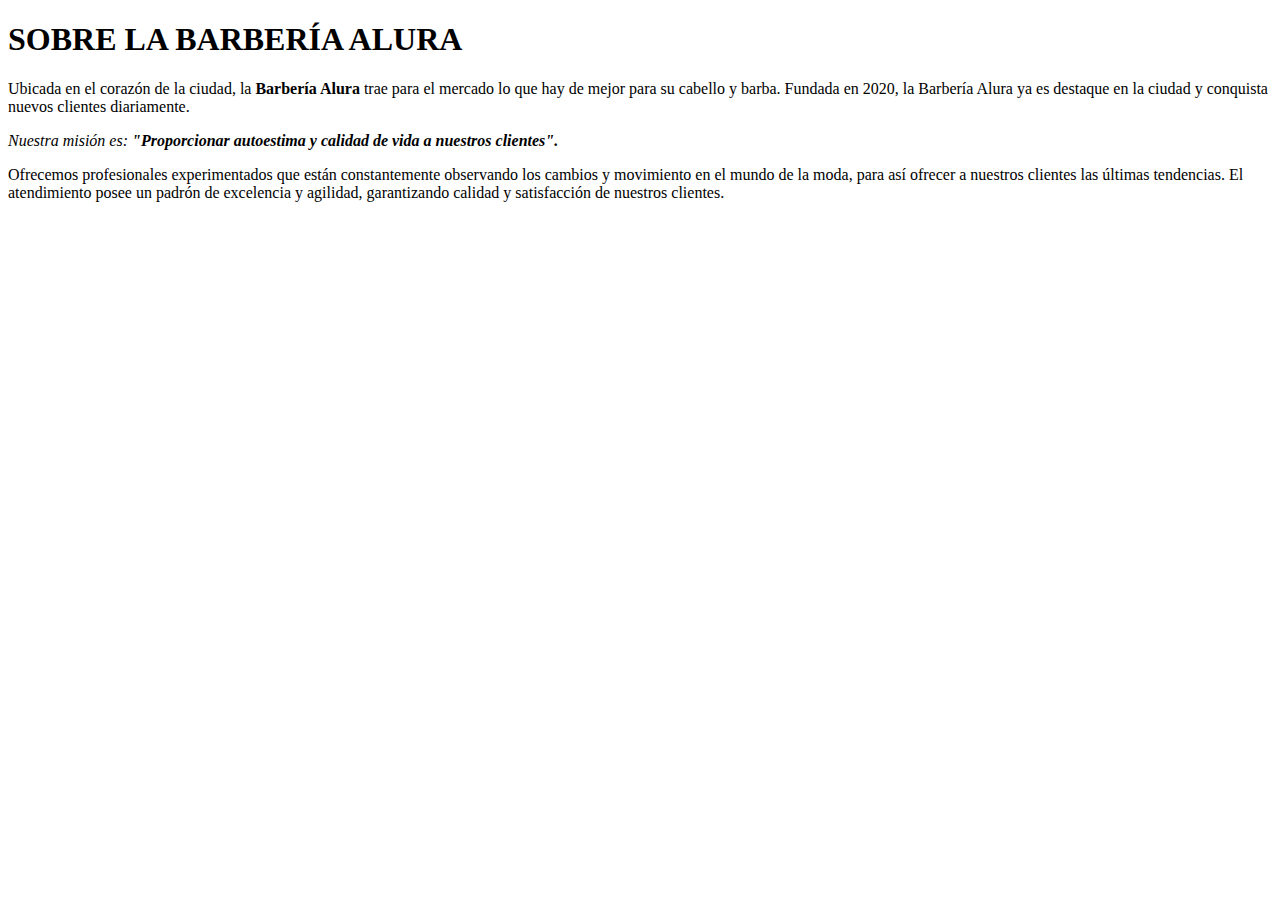
<file: archivos/html5 y css3/index.html>
<!DOCTYPE html>

<html>

    <h1>SOBRE LA BARBERÍA ALURA</h1>

    <p>Ubicada en el corazón de la ciudad, la <strong>Barbería Alura</strong> trae para el mercado lo que hay de mejor para su cabello y barba. Fundada en 2020, la Barbería Alura ya es destaque en la ciudad y conquista nuevos clientes diariamente.</p>

    <p><em>Nuestra misión es: <strong>"Proporcionar autoestima y calidad de vida a nuestros clientes".</strong></em></p>

    <p>Ofrecemos profesionales experimentados que están constantemente observando los cambios y movimiento en el mundo de la moda, para así ofrecer a nuestros clientes las últimas tendencias. El atendimiento posee un padrón de excelencia y agilidad, garantizando calidad y satisfacción de nuestros clientes.</p>

</html>
</file>
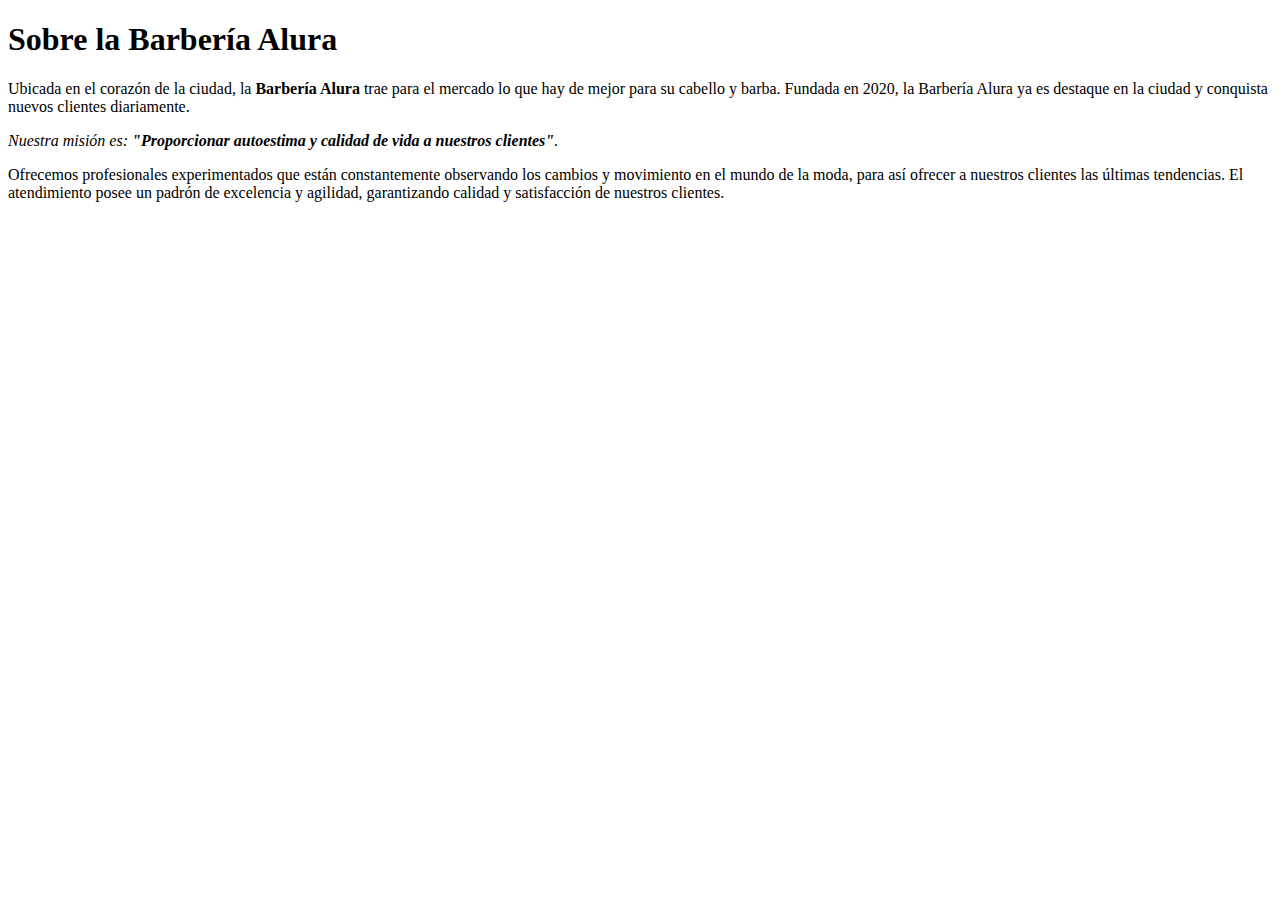
<file: archivos/1742-HTML5-y-CSS3-parte1-aula2/1742-HTML5-y-CSS3-parte1-aula2/1742-HTML5 e CSS3 parte1-aula2/1742-HTML5 e CSS3 parte1-aula2/index.html>
<!DOCTYPE html>

<html lang="es">
    
    <head>

        <meta charset="UTF-8"> 
        <title>Barbería Alura</title>
    
    </head>

    <body>

        <h1>Sobre la Barbería Alura</h1>

        <p>Ubicada en el corazón de la ciudad, la <strong>Barbería Alura</strong> trae para el mercado lo que hay de mejor para su cabello y barba. Fundada en 2020, la Barbería Alura ya es destaque en la ciudad y conquista nuevos clientes diariamente.</p>

        <p><em>Nuestra misión es: <strong>"Proporcionar autoestima y calidad de vida a nuestros clientes"</strong>.</em></p>

        <p>Ofrecemos profesionales experimentados que están constantemente observando los cambios y movimiento en el mundo de la moda, para así ofrecer a nuestros clientes las últimas tendencias. El atendimiento posee un padrón de excelencia y agilidad, garantizando calidad y satisfacción de nuestros clientes.</p> 
        
    </body>
</html>
</file>
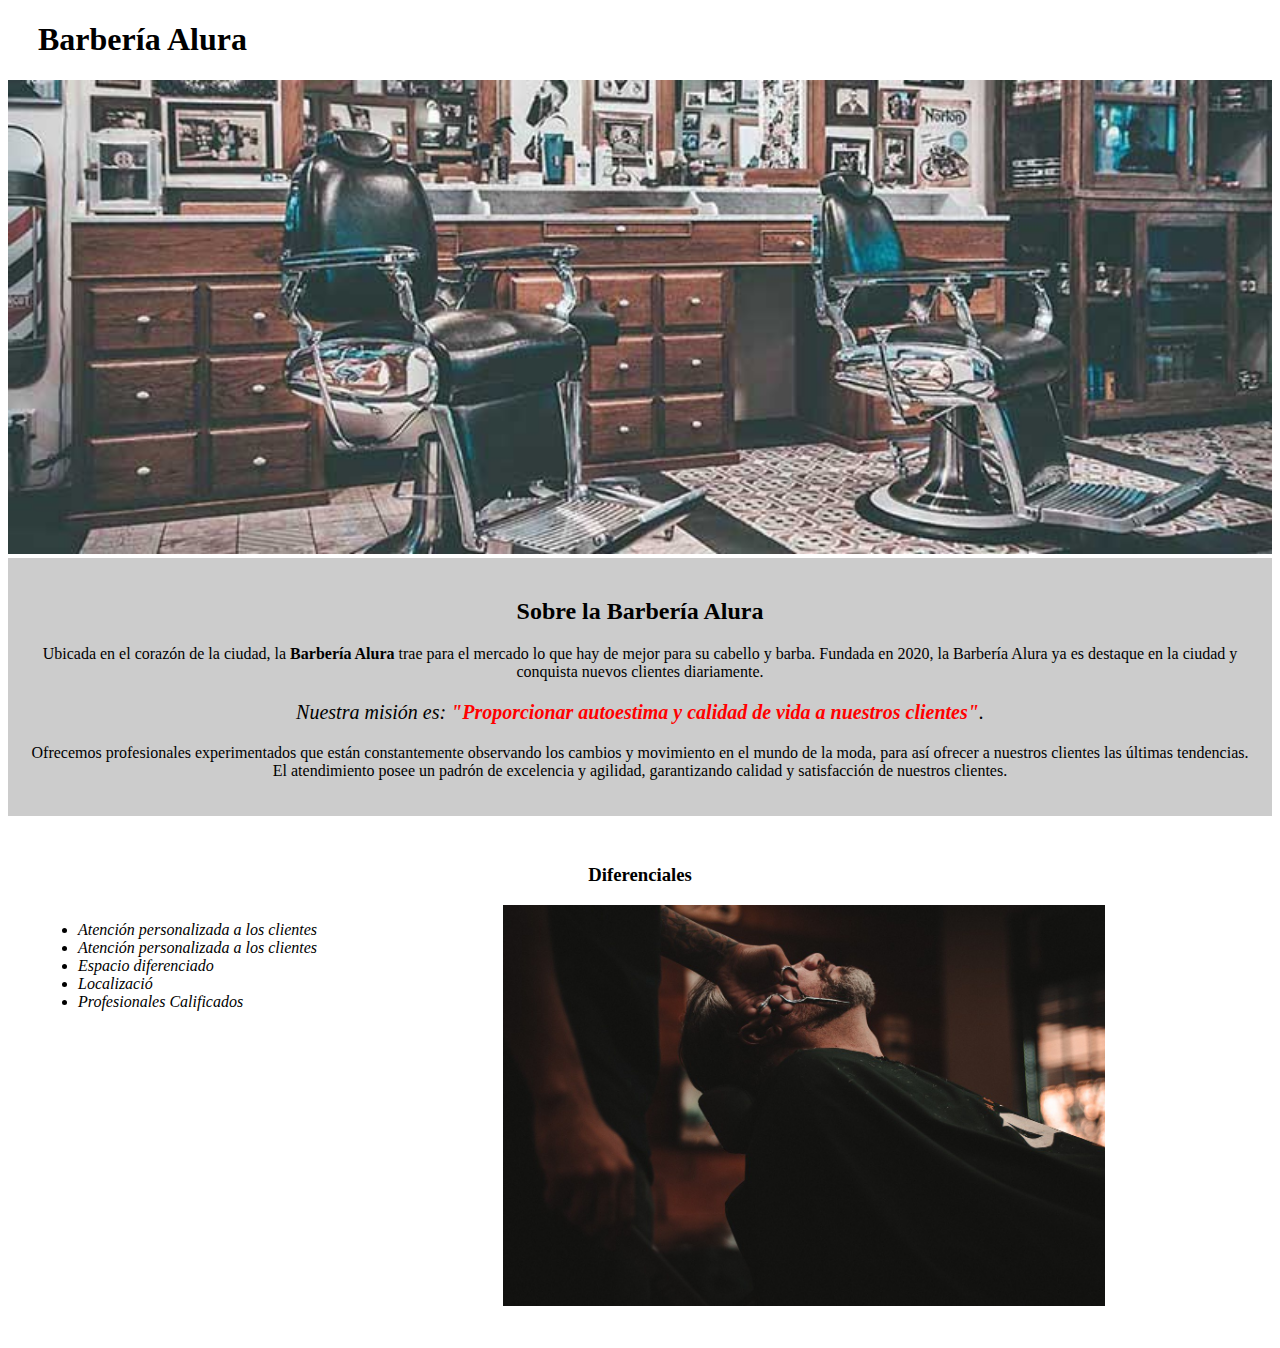
<file: archivos/1742-HTML5-y-CSS3-parte1-aula3/1742-HTML5-y-CSS3-parte1-aula3/1742-HTML5 e CSS3 parte1-aula3/1742-HTML5 e CSS3 parte1-aula3/index.html>
<!DOCTYPE html>

<html lang="es">
    
    <head>

        <meta charset="UTF-8"> 
        <title>Barbería Alura</title>
        <link rel="stylesheet" href="style.css">
    
    </head>

    <body>

        <header>
            <h1 class="titulo-principal">Barbería Alura</h1>
        </header>

        <img id="banner" src="banner/banner/banner.jpg">

        <div class="principal">

            <h2 class="titulo-centralizado">Sobre la Barbería Alura</h2>

            <p>Ubicada en el corazón de la ciudad, la <strong>Barbería Alura</strong> trae para el mercado lo que hay de mejor para su cabello y barba. Fundada en 2020, la Barbería Alura ya es destaque en la ciudad y conquista nuevos clientes diariamente.</p>

            <p id="mision"><em>Nuestra misión es: <strong>"Proporcionar autoestima y calidad de vida a nuestros clientes"</strong>.</em></p>

            <p>Ofrecemos profesionales experimentados que están constantemente observando los cambios y movimiento en el mundo de la moda, para así ofrecer a nuestros clientes las últimas tendencias. El atendimiento posee un padrón de excelencia y agilidad, garantizando calidad y satisfacción de nuestros clientes.</p> 
      
        </div>

        <div class="diferenciales">

            <h3 class="titulo-centralizado">Diferenciales</h3>

                <ul>
                    <li class="items">Atención personalizada a los clientes</li>
                    <li class="items">Atención personalizada a los clientes</li>
                    <li class="items">Espacio diferenciado</li>
                    <li class="items">Localizació</li>
                    <li class="items">Profesionales Calificados</li>
                    </ul>
            
            <img src="diferenciales/diferenciales.jpg" class="imagenDiferenciales">
        </div>

    </body>
</html>
</file>
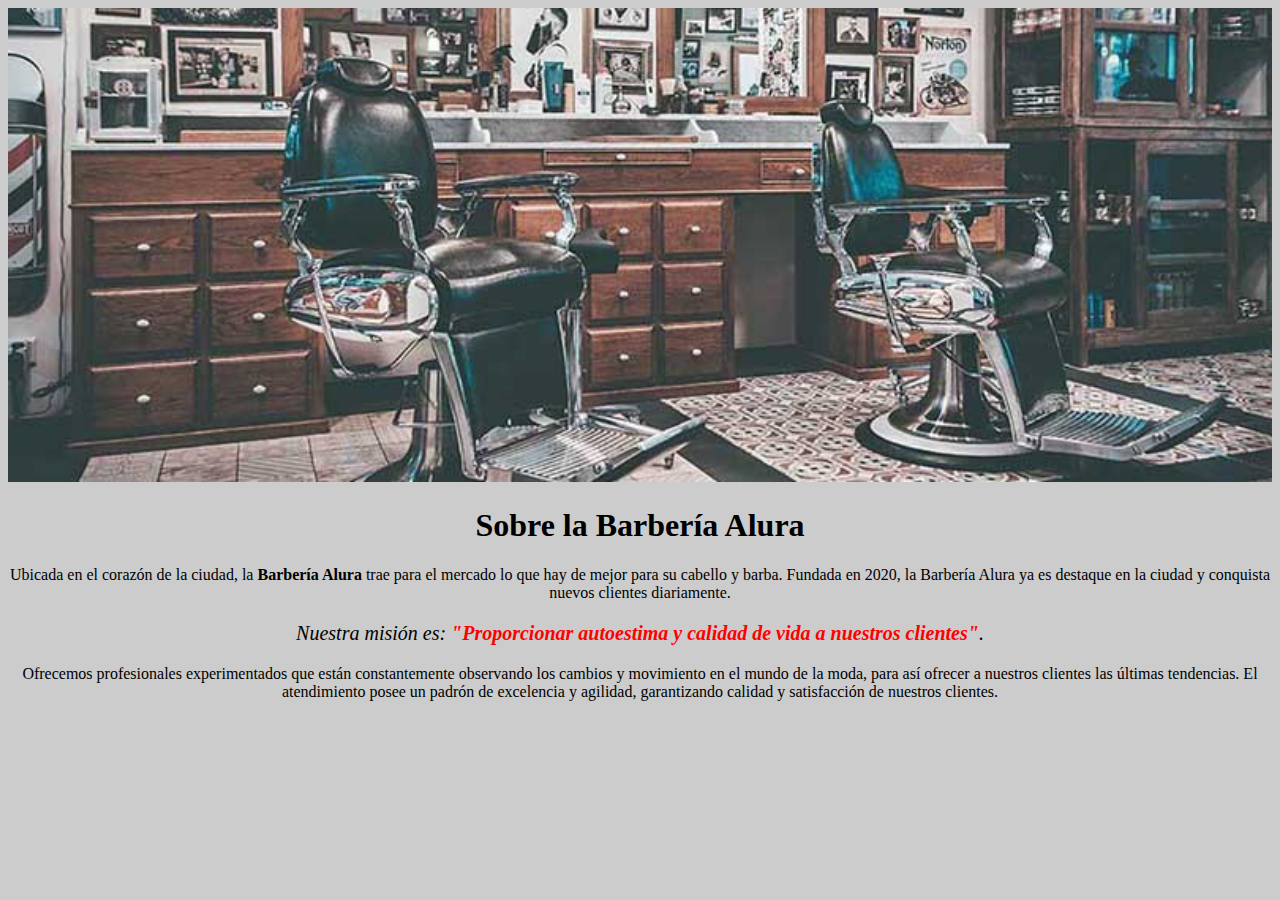
<file: archivos/1742-HTML5-y-CSS3-parte1-aula4/1742-HTML5-y-CSS3-parte1-aula4/1742-HTML5 e CSS3 parte1-aula4/1742-HTML5 e CSS3 parte1-aula4/index.html>
<!DOCTYPE html>

<html lang="es">
    
    <head>

        <meta charset="UTF-8"> 
        <title>Barbería Alura</title>
        <link rel="stylesheet" href="style.css">
    
    </head>

    <body>

        <img id="banner" src="banner/banner.jpg">
        
        <h1>Sobre la Barbería Alura</h1>

        <p>Ubicada en el corazón de la ciudad, la <strong>Barbería Alura</strong> trae para el mercado lo que hay de mejor para su cabello y barba. Fundada en 2020, la Barbería Alura ya es destaque en la ciudad y conquista nuevos clientes diariamente.</p>

        <p id="mision"><em>Nuestra misión es: <strong>"Proporcionar autoestima y calidad de vida a nuestros clientes"</strong>.</em></p>

        <p>Ofrecemos profesionales experimentados que están constantemente observando los cambios y movimiento en el mundo de la moda, para así ofrecer a nuestros clientes las últimas tendencias. El atendimiento posee un padrón de excelencia y agilidad, garantizando calidad y satisfacción de nuestros clientes.</p> 
        
    </body>
</html>
</file>
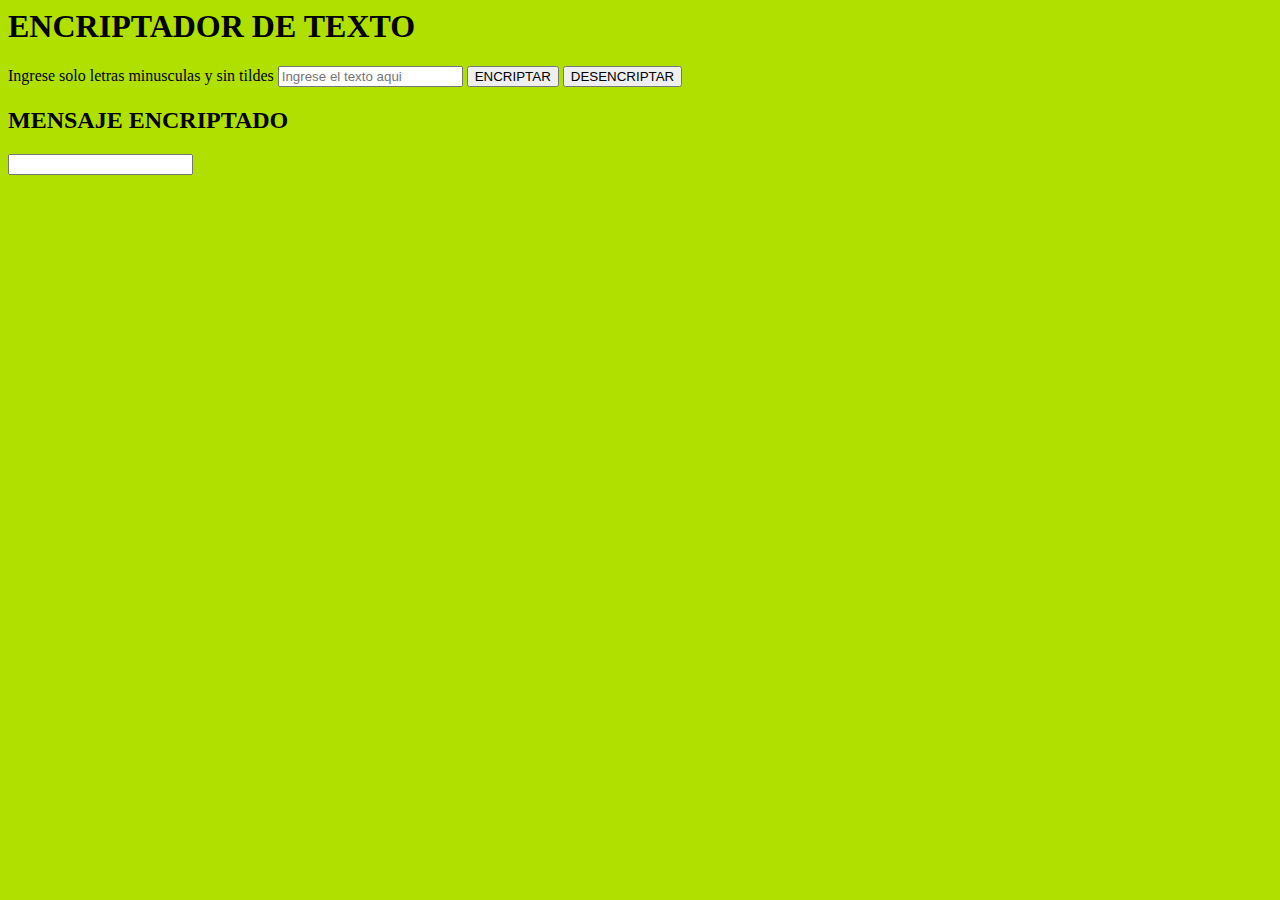
<file: encriptador-final.html>
<meta charset="UTF-8">

<body bgcolor="blue-sky">
  <h1>ENCRIPTADOR DE TEXTO</h1>
    
      <label for="texto1">Ingrese solo letras minusculas y sin tildes</label>
      <input class="texto2" type="text" name="texto1" id="texto1" placeholder="Ingrese el texto aqui">
      <input class="boton1" type="button" value="ENCRIPTAR" id="boton1-encriptar">
      <input class="btn" type="button" value="DESENCRIPTAR" id="boton2-desencriptar">
   
      <h2 id="">MENSAJE ENCRIPTADO</h2>
      <input class="text-input-salida" type="text" id="msg">
 
  <script>
    function encriptar (){
    var texto = document.querySelector("#texto1").value;
    var textocifrado = texto.replace(/a/gi, "si").replace(/e/gi, "su").replace(/i/gi, "se").replace(/o/gi, "sa").replace(/u/gi, "so");
    document.querySelector(".text-input-salida").value = textocifrado;
    document.querySelector("#texto1").value;
    }
    
    var boton1 = document.querySelector("#boton1-encriptar"); boton1.onclick = encriptar;



    function desencriptar (){
      var texto = document.querySelector("#texto1").value; var textocifrado = texto.replace(/si/gi, "a").replace(/su/gi, "e").replace(/se/gi, "i").replace(/sa/gi, "o").replace(/so/gi, "u"); document.querySelector(".text-input-salida").value = textocifrado; document.querySelector("#texto1").value;

    }

    var boton2 = document.querySelector("#boton2-desencriptar"); boton2.onclick = desencriptar;

  </script>

</body>
</file>
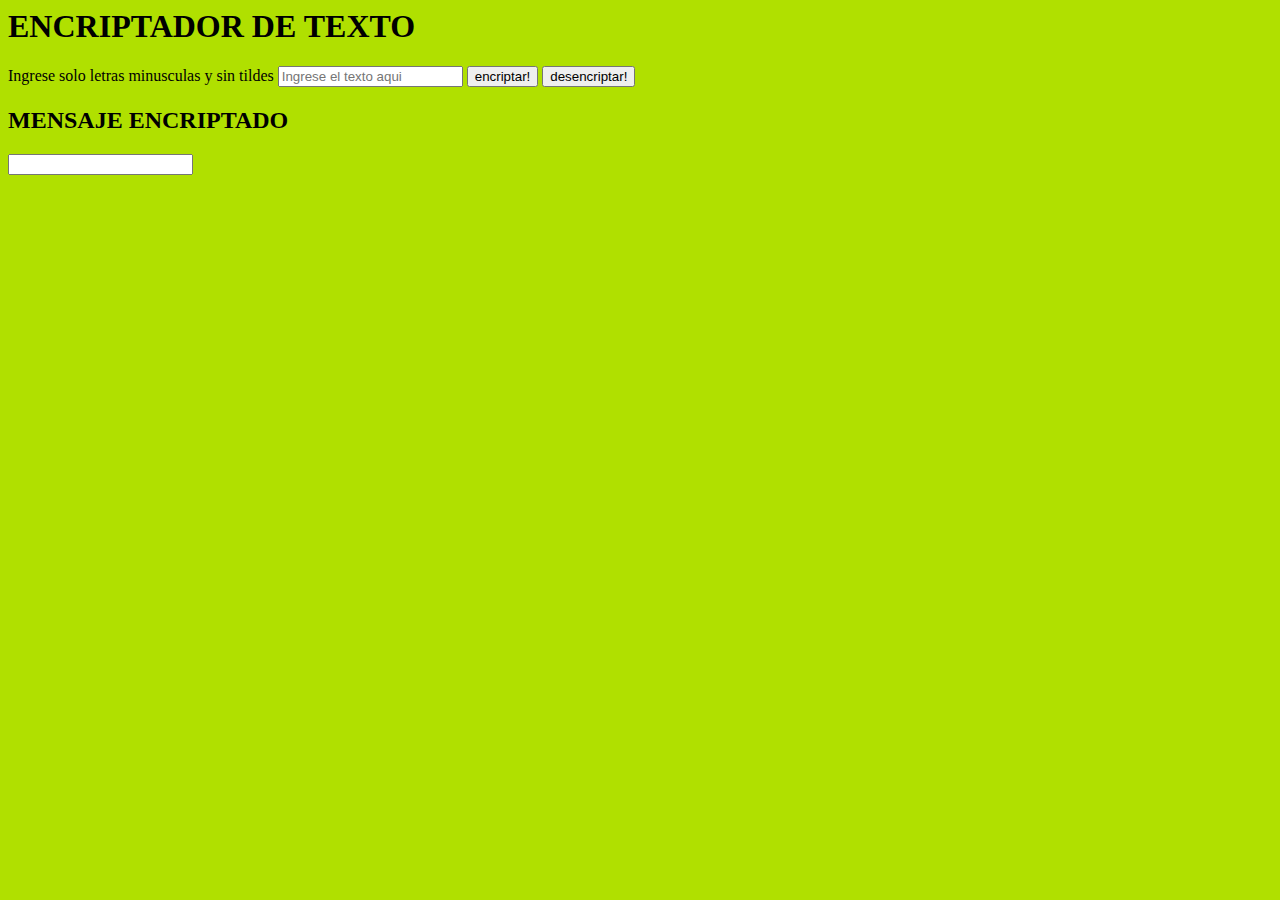
<file: encriptador2.html>
<meta charset="UTF-8">

<body bgcolor="blue-sky">
  <h1>ENCRIPTADOR DE TEXTO</h1>
    
      <label for="input-texto">Ingrese solo letras minusculas y sin tildes</label>
      <input class="text-input" type="text" name="input-texto" id="input-texto" placeholder="Ingrese el texto aqui">
      <input class="btn" type="button" value="encriptar!" id="btn-encriptar">
      <input class="btn" type="button" value="desencriptar!" id="btn-desencriptar">
   
      <h2 id="">MENSAJE ENCRIPTADO</h2>
      <input class="text-input-salida" type="text" id="msg">
 


</body>

  <script>
    function encriptar (){
    var texto = document.querySelector("#input-texto").value;
    var textoCifrado = texto.replace(/e/gi, "enter").replace(/i/gi, "imes").replace(/a/gi, "ai").replace(/o/gi, "ober").replace(/u/gi, "ufat");
    document.querySelector(".text-input-salida").value = textoCifrado;
    document.querySelector("#input-texto").value;
    }


    
    var boton1 = document.querySelector("#btn-encriptar"); boton1.onclick = encriptar;

    function desencriptar (){ var texto = document.querySelector("#input-texto").value; var textoCifrado = texto.replace(/enter/gi, "e").replace(/imes/gi, "i").replace(/ai/gi, "a").replace(/ober/gi, "o").replace(/ufat/gi, "u"); document.querySelector(".text-input-salida").value = textoCifrado; document.querySelector("#input-texto").value;

    }

    var boton2 = document.querySelector("#btn-desencriptar"); boton2.onclick = desencriptar;
  </script>
</file>
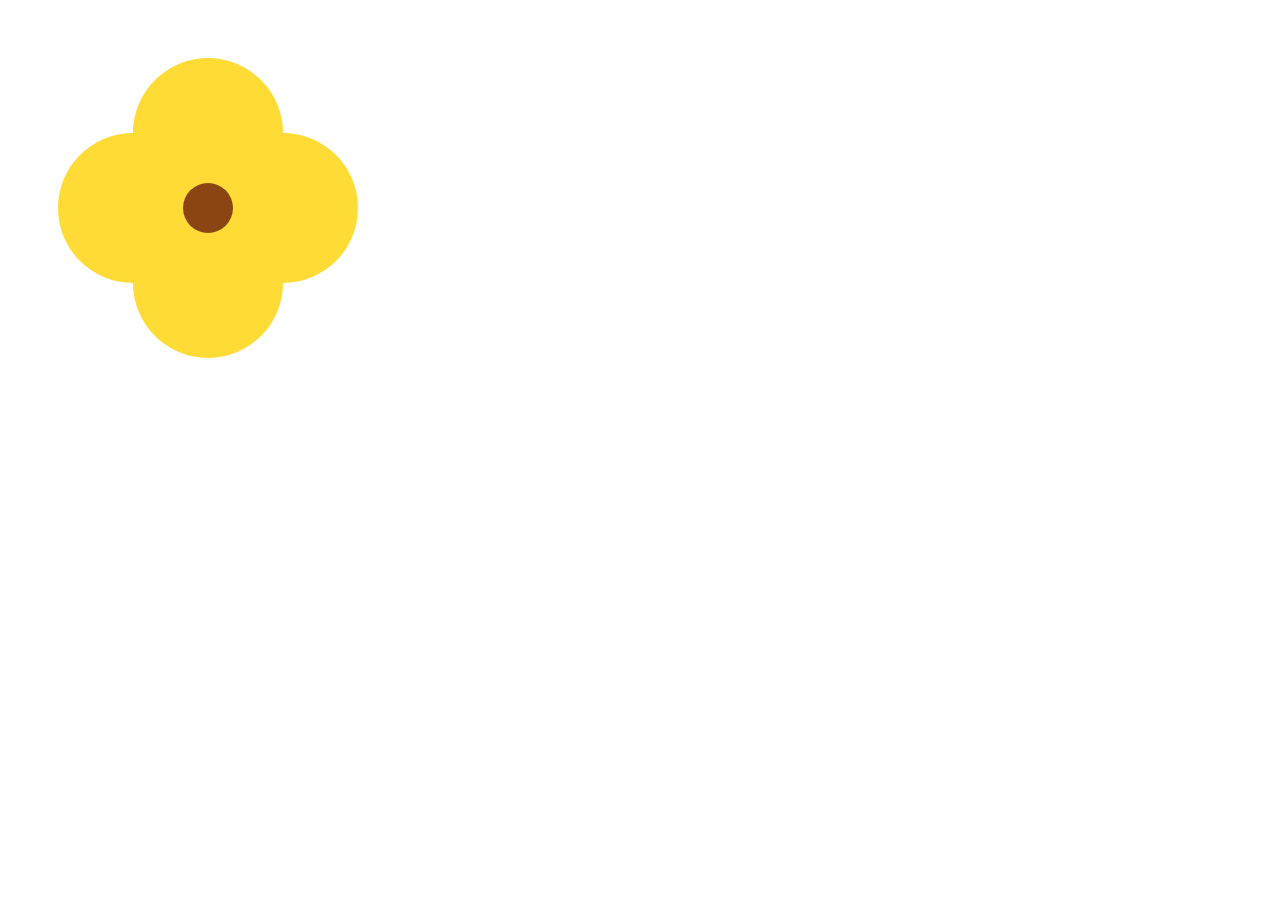
<file: especial.html>
<!DOCTYPE html>
<html>
  <head>
    <meta charset="UTF-8">
    <title>Girasol</title>
  </head>
  <body>
    <canvas id="myCanvas" width="400" height="400"></canvas>
    <script>
      var canvas = document.getElementById("myCanvas");
      var context = canvas.getContext("2d");

      // Dibuja el centro del girasol
      context.beginPath();
      context.arc(200, 200, 50, 0, Math.PI*2);
      context.fillStyle = "#FFC300";
      context.fill();
      context.closePath();

      // Dibuja los pétalos del girasol
      context.beginPath();
      context.moveTo(200, 200);
      context.arc(200, 125, 75, 0, Math.PI*2, false);
      context.moveTo(200, 200);
      context.arc(275, 200, 75, 0, Math.PI*2, false);
      context.moveTo(200, 200);
      context.arc(200, 275, 75, 0, Math.PI*2, false);
      context.moveTo(200, 200);
      context.arc(125, 200, 75, 0, Math.PI*2, false);
      context.fillStyle = "#FFDC35";
      context.fill();
      context.closePath();

      // Dibuja el centro marrón del girasol
      context.beginPath();
      context.arc(200, 200, 25, 0, Math.PI*2);
      context.fillStyle = "#8B4513";
      context.fill();
      context.closePath();
    </script>
  </body>
</html>
</file>
<file: archivos/1742-HTML5-y-CSS3-parte1-aula3/1742-HTML5-y-CSS3-parte1-aula3/1742-HTML5 e CSS3 parte1-aula3/1742-HTML5 e CSS3 parte1-aula3/style.css>
.titulo-principal{
    padding-left: 30px;
}

#banner{
    width: 100%;
}

.principal{
    background: #CCCCCC;
    padding: 20px;
}

.titulo-centralizado{
    text-align: center;
}

p{
    text-align: center;
}

em strong{
    color:red;
}



#mision{
    Font-size: 20px;
}

.diferenciales{
    background: #FFFFFF;
    padding: 30px;
}

.items{
    font-style: italic;
}

ul{
    display: inline-block;
    vertical-align: top;
    width: 20%;
    margin-right: 15%;
}

.imagenDiferenciales{
    width: 50%;
}
</file>
<file: archivos/1742-HTML5-y-CSS3-parte1-aula4/1742-HTML5-y-CSS3-parte1-aula4/1742-HTML5 e CSS3 parte1-aula4/1742-HTML5 e CSS3 parte1-aula4/style.css>
body{
    background: #CCCCCC;
}

#banner{
    width:100%;
}

h1{
    text-align: center;
}

p{
    text-align: center;
}

em strong{
    color:red;
}

#mision{
    font-size: 20px;
}
</file>
